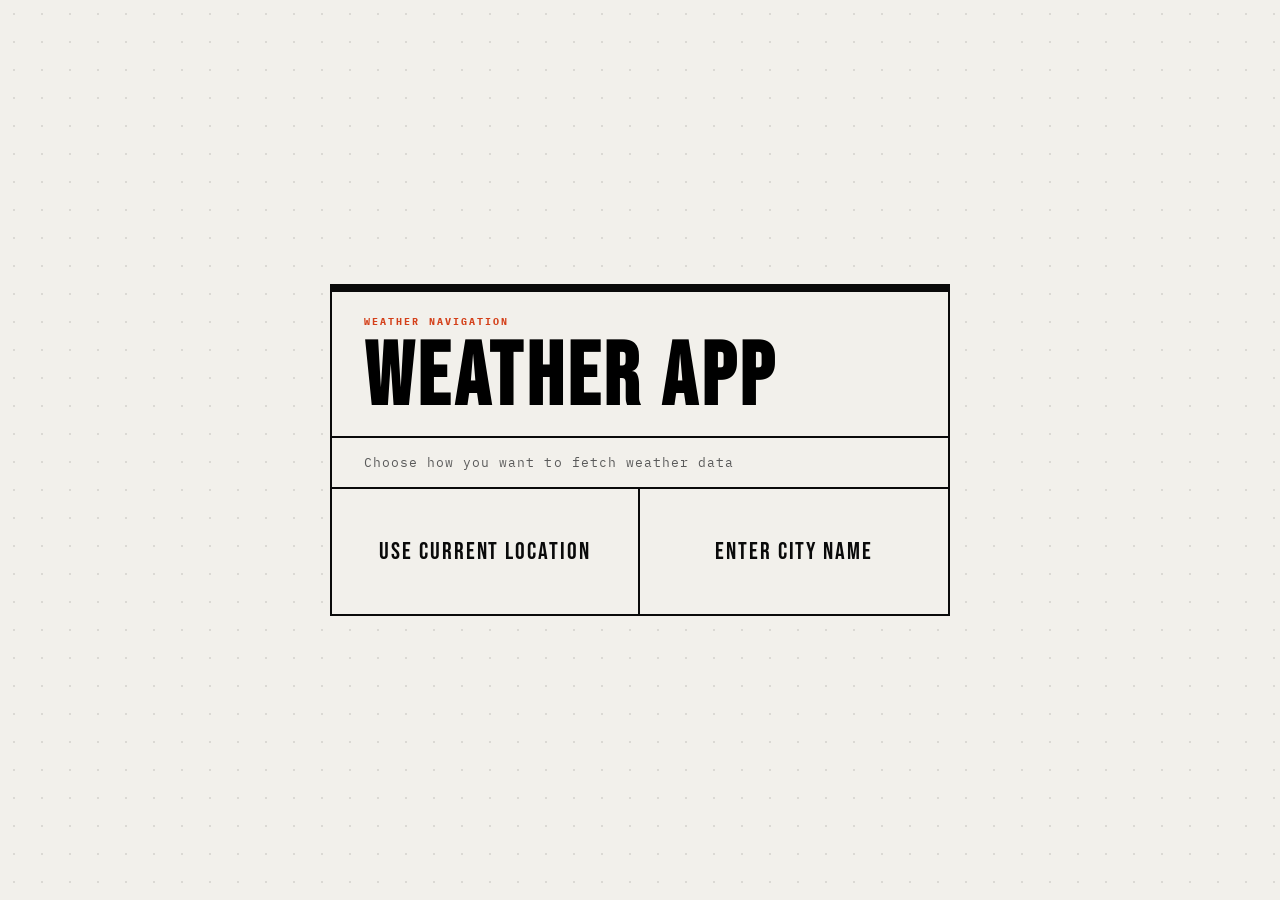
<file: index.html>
<!DOCTYPE html>
<html lang="en">

<head>
    <meta charset="UTF-8">
    <meta name="viewport" content="width=device-width, initial-scale=1.0">
    <title>Weather Mode Selection</title>

    <link rel="stylesheet" href="index_style.css">
</head>

<body>

    <div class="container">

        <h1 class="title">
            Weather App
        </h1>

        <div class="subtitle">
            Choose how you want to fetch weather data
        </div>

        <div id="choice">

            <button id="current_location" class="choice-button">
                Use Current Location
            </button>

            <button id="city_name" class="choice-button">
                Enter City Name
            </button>

        </div>

    </div>

    <script src="index.js"></script>

</body>

</html>
</file>
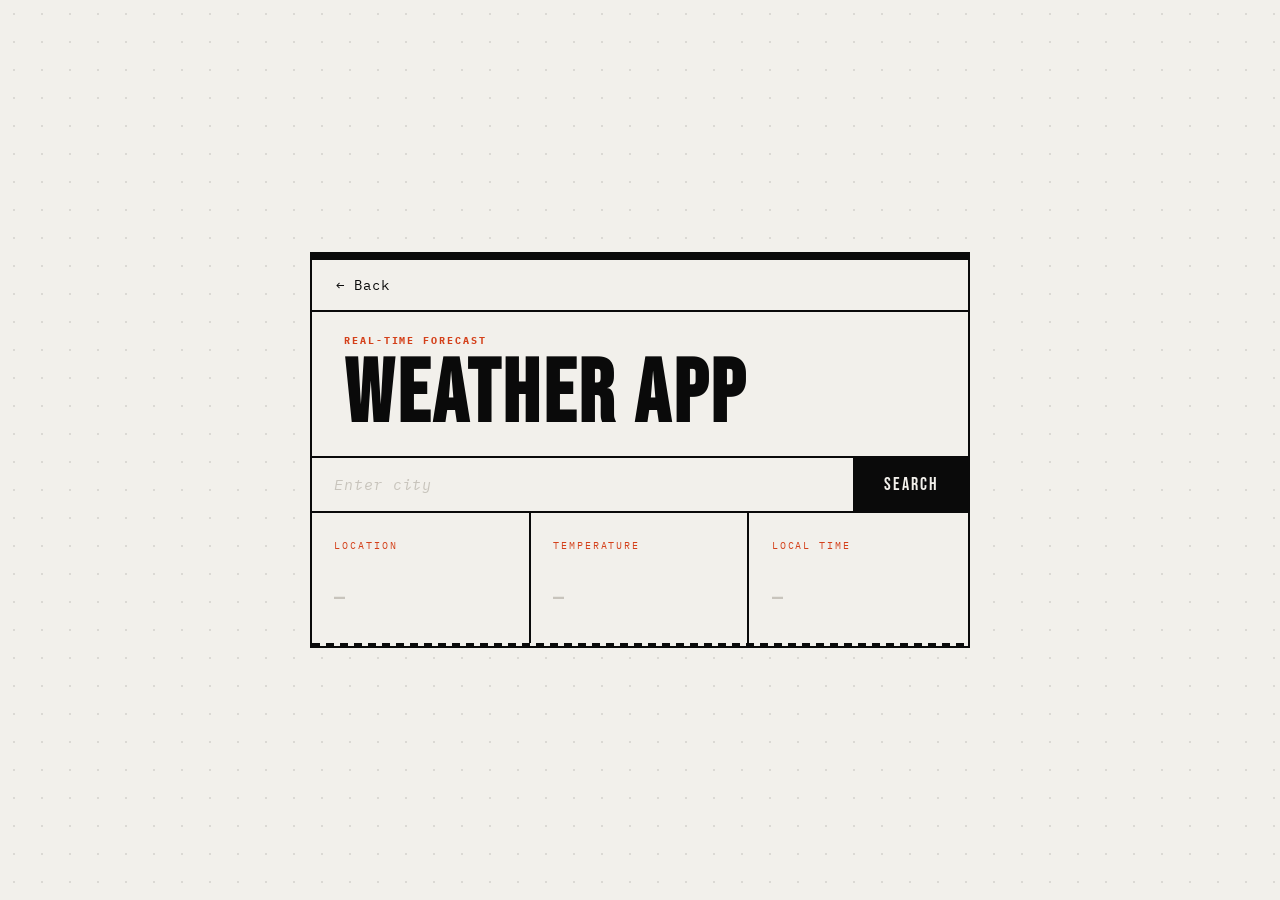
<file: city_name.html>
<!DOCTYPE html>
<html lang="en">
<head>
    <meta charset="UTF-8">
    <meta name="viewport" content="width=device-width, initial-scale=1.0">
    <title>WEATHER APP</title>
    <link href = "style.css" rel = "stylesheet">
</head>
<body>
<div class="container">

        <button id="back-button">
            ← Back
        </button>
    <h1 class="title">Weather App</h1>
    <div id="input">
        <input type="text" placeholder="Enter city" id="city-input">
        <button id="search-button">Search</button>
    </div>

    <div id="output">

        <div class="info-box">
            <div class="info-title">Location</div>
            <h1 id="city-location" class="info-value"></h1>
        </div>

        <div class="info-box">
            <div class="info-title">Temperature</div>
            <h1 id="city-temperature" class="info-value"></h1>
        </div>

        <div class="info-box">
            <div class="info-title">Local Time</div>
            <h1 id="city-time" class="info-value"></h1>
        </div>

    </div>

</div>
    <script src = "city_name.js">
    </script>
</body>
</html>
</file>
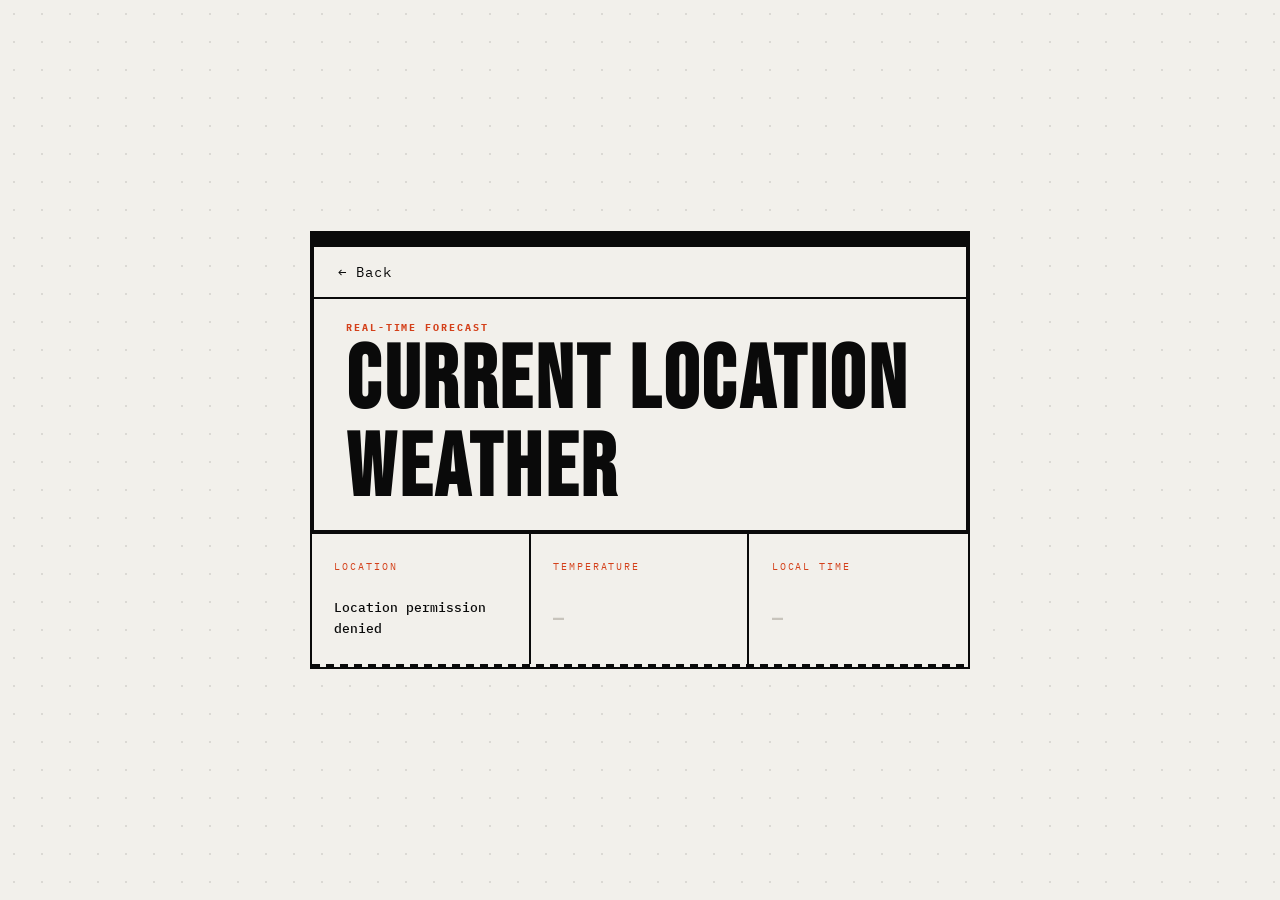
<file: current_location.html>
<!DOCTYPE html>
<html lang="en">

<head>
    <meta charset="UTF-8">
    <title>Current Location Weather</title>

    <link rel="stylesheet" href="style.css">
</head>

<body>

    <div class="container">
<div class="container">

    <button id="back-button">
        ← Back
    </button>

    <h1 class="title">
        Current Location Weather
    </h1>

</div>
        

        <div id="output">

            <div class="info-box">
                <div class="info-title">Location</div>

                <div id="city-location" class="info-value"></div>
            </div>

            <div class="info-box">
                <div class="info-title">Temperature</div>

                <div id="city-temperature" class="info-value"></div>
            </div>

            <div class="info-box">
                <div class="info-title">Local Time</div>

                <div id="city-time" class="info-value"></div>
            </div>

        </div>

    </div>

    <script src="current_location.js"></script>

</body>
</html>
</file>
<file: index_style.css>
@import url('https://fonts.googleapis.com/css2?family=Bebas+Neue&family=IBM+Plex+Mono:wght@400;500&family=IBM+Plex+Sans:wght@300;400&display=swap');

*, *::before, *::after {
    box-sizing: border-box;
    margin: 0;
    padding: 0;
}

:root {
    --black: #0a0a0a;
    --white: #f2f0eb;
    --accent: #d4401a;
    --mid: #c8c4bc;
}

html, body {
    height: 100%;
}

body {
    background-color: var(--white);

    font-family: 'IBM Plex Sans', sans-serif;

    display: flex;
    justify-content: center;
    align-items: center;

    min-height: 100vh;

    padding: 2rem;

    overflow: hidden;
}

/* background dot pattern */
body::before {
    content: '';

    position: fixed;
    inset: 0;

    background-image:
        radial-gradient(circle, #00000018 1px, transparent 1px);

    background-size: 28px 28px;

    z-index: 0;

    pointer-events: none;
}

.container {
    position: relative;
    z-index: 1;

    width: 100%;
    max-width: 620px;

    background: var(--white);

    border: 2px solid var(--black);

    overflow: hidden;
}

/* top thick strip */
.container::before {
    content: '';

    display: block;

    height: 6px;

    background: var(--black);
}

.title {
    font-family: 'Bebas Neue', sans-serif;

    font-size: clamp(3rem, 8vw, 5.5rem);

    letter-spacing: 0.05em;

    line-height: 1;

    padding: 1.5rem 2rem 0.8rem;

    border-bottom: 2px solid var(--black);
}

.title::before {
    content: 'WEATHER NAVIGATION';

    display: block;

    font-family: 'IBM Plex Mono', monospace;

    font-size: 0.65rem;

    letter-spacing: 0.2em;

    color: var(--accent);

    margin-bottom: 0.5rem;
}

.subtitle {
    padding: 1rem 2rem;

    border-bottom: 2px solid var(--black);

    font-family: 'IBM Plex Mono', monospace;

    font-size: 0.8rem;

    color: #5a5a5a;

    letter-spacing: 0.08em;
}

#choice {
    display: grid;

    grid-template-columns: 1fr 1fr;
}

.choice-button {
    position: relative;

    border: none;
    background: transparent;

    padding: 3rem 1.5rem;

    cursor: pointer;

    font-family: 'Bebas Neue', sans-serif;

    font-size: 1.5rem;

    letter-spacing: 0.08em;

    color: var(--black);

    border-right: 2px solid var(--black);

    transition:
        background 0.2s ease,
        color 0.2s ease,
        transform 0.15s ease;
}

.choice-button:last-child {
    border-right: none;
}

/* hover accent line */
.choice-button::after {
    content: '';

    position: absolute;

    top: 0;
    left: 0;

    width: 0;

    height: 4px;

    background: var(--accent);

    transition: width 0.3s ease;
}

.choice-button:hover::after {
    width: 100%;
}

.choice-button:hover {
    background: #ebe7df;
}

.choice-button:active {
    transform: scale(0.98);
}

/* responsive */
@media (max-width: 600px) {

    .title {
        font-size: 3rem;
    }

    #choice {
        grid-template-columns: 1fr;
    }

    .choice-button {
        border-right: none;
        border-bottom: 2px solid var(--black);
    }

    .choice-button:last-child {
        border-bottom: none;
    }
}
</file>
<file: style.css>
@import url('https://fonts.googleapis.com/css2?family=Bebas+Neue&family=IBM+Plex+Mono:wght@400;500&family=IBM+Plex+Sans:wght@300;400&display=swap');

*, *::before, *::after {
    box-sizing: border-box;
    margin: 0;
    padding: 0;
}

:root {
    --black: #0a0a0a;
    --white: #f2f0eb;
    --accent: #d4401a;
    --mid: #c8c4bc;
    --border: #2a2a2a;
}

html, body {
    height: 100%;
}

body {
    background-color: var(--white);
    color: var(--black);
    font-family: 'IBM Plex Sans', sans-serif;
    min-height: 100vh;
    display: flex;
    align-items: center;
    justify-content: center;
    padding: 2rem;
}

/* subtle dot grid background */
body::before {
    content: '';
    position: fixed;
    inset: 0;
    background-image: radial-gradient(circle, #00000018 1px, transparent 1px);
    background-size: 28px 28px;
    pointer-events: none;
    z-index: 0;
}

.container {
    position: relative;
    z-index: 1;
    width: 100%;
    max-width: 660px;
    border: 2px solid var(--black);
    background: var(--white);
}

/* thick top bar */
.container::before {
    content: '';
    display: block;
    height: 6px;
    background: var(--black);
}

.title {
    font-family: 'Bebas Neue', sans-serif;
    font-size: clamp(3rem, 8vw, 5.5rem);
    letter-spacing: 0.04em;
    line-height: 1;
    padding: 1.5rem 2rem 1rem;
    border-bottom: 2px solid var(--black);
    color: var(--black);
}

/* small label above title */
.title::before {
    content: 'REAL-TIME FORECAST';
    display: block;
    font-family: 'IBM Plex Mono', monospace;
    font-size: 0.6rem;
    letter-spacing: 0.2em;
    color: var(--accent);
    margin-bottom: 0.4rem;
}

/* ── INPUT ROW ── */
#input {
    display: flex;
    border-bottom: 2px solid var(--black);
}

#city-input {
    flex: 1;
    padding: 1rem 1.4rem;
    font-family: 'IBM Plex Mono', monospace;
    font-size: 0.95rem;
    border: none;
    outline: none;
    background: transparent;
    color: var(--black);
    letter-spacing: 0.05em;
}

#city-input::placeholder {
    color: var(--mid);
    font-style: italic;
}

#search-button {
    font-family: 'Bebas Neue', sans-serif;
    font-size: 1.1rem;
    letter-spacing: 0.12em;
    padding: 1rem 1.8rem;
    background: var(--black);
    color: var(--white);
    border: none;
    border-left: 2px solid var(--black);
    cursor: pointer;
    transition: background 0.15s, color 0.15s;
}

#search-button:hover {
    background: var(--accent);
    color: var(--white);
}

#search-button:active {
    transform: scale(0.97);
}

/* ── OUTPUT CARDS ── */
#output {
    display: grid;
    grid-template-columns: 1fr 1fr 1fr;
}

.info-box {
    padding: 1.6rem 1.4rem;
    border-right: 2px solid var(--black);
    position: relative;
    min-height: 130px;
    display: flex;
    flex-direction: column;
    justify-content: space-between;
}

.info-box:last-child {
    border-right: none;
}

/* accent line on hover */
.info-box::after {
    content: '';
    position: absolute;
    top: 0; left: 0;
    width: 0;
    height: 3px;
    background: var(--accent);
    transition: width 0.3s ease;
}

.info-box:hover::after {
    width: 100%;
}

.info-title {
    font-family: 'IBM Plex Mono', monospace;
    font-size: 0.6rem;
    letter-spacing: 0.2em;
    text-transform: uppercase;
    color: var(--accent);
    margin-bottom: 0.6rem;
}

.info-value {
    font-family: 'IBM Plex Mono', monospace;
    font-size: 0.82rem;
    font-weight: 500;
    line-height: 1.6;
    color: var(--black);
    word-break: break-word;
}

/* empty state dash */
.info-value:empty::after {
    content: '—';
    color: var(--mid);
    font-size: 1.4rem;
    font-family: 'Bebas Neue', sans-serif;
}

/* ── FOOTER STRIP ── */
#output::after {
    content: '';
    grid-column: 1 / -1;
    display: block;
    height: 3px;
    background: repeating-linear-gradient(
        90deg,
        var(--black) 0px,
        var(--black) 8px,
        transparent 8px,
        transparent 14px
    );
}

/* ── RESPONSIVE ── */
@media (max-width: 520px) {
    body { padding: 1rem; }

    .title {
        font-size: 3rem;
        padding: 1.2rem 1.2rem 0.8rem;
    }

    #input { flex-direction: column; }

    #search-button {
        border-left: none;
        border-top: 2px solid var(--black);
        padding: 0.9rem;
    }

    #output {
        grid-template-columns: 1fr;
    }

    .info-box {
        border-right: none;
        border-bottom: 2px solid var(--black);
        min-height: auto;
    }

    .info-box:last-child { border-bottom: none; }
}
#back-button {

    background: transparent;

    border: none;

    border-bottom: 2px solid var(--black);

    padding: 1rem 1.5rem;

    width: 100%;

    text-align: left;

    font-family: 'IBM Plex Mono', monospace;

    font-size: 0.85rem;

    letter-spacing: 0.08em;

    cursor: pointer;

    color: var(--black);

    transition:
        background 0.2s ease,
        color 0.2s ease;
}

#back-button:hover {

    background: var(--accent);

    color: var(--white);
}
</file>
